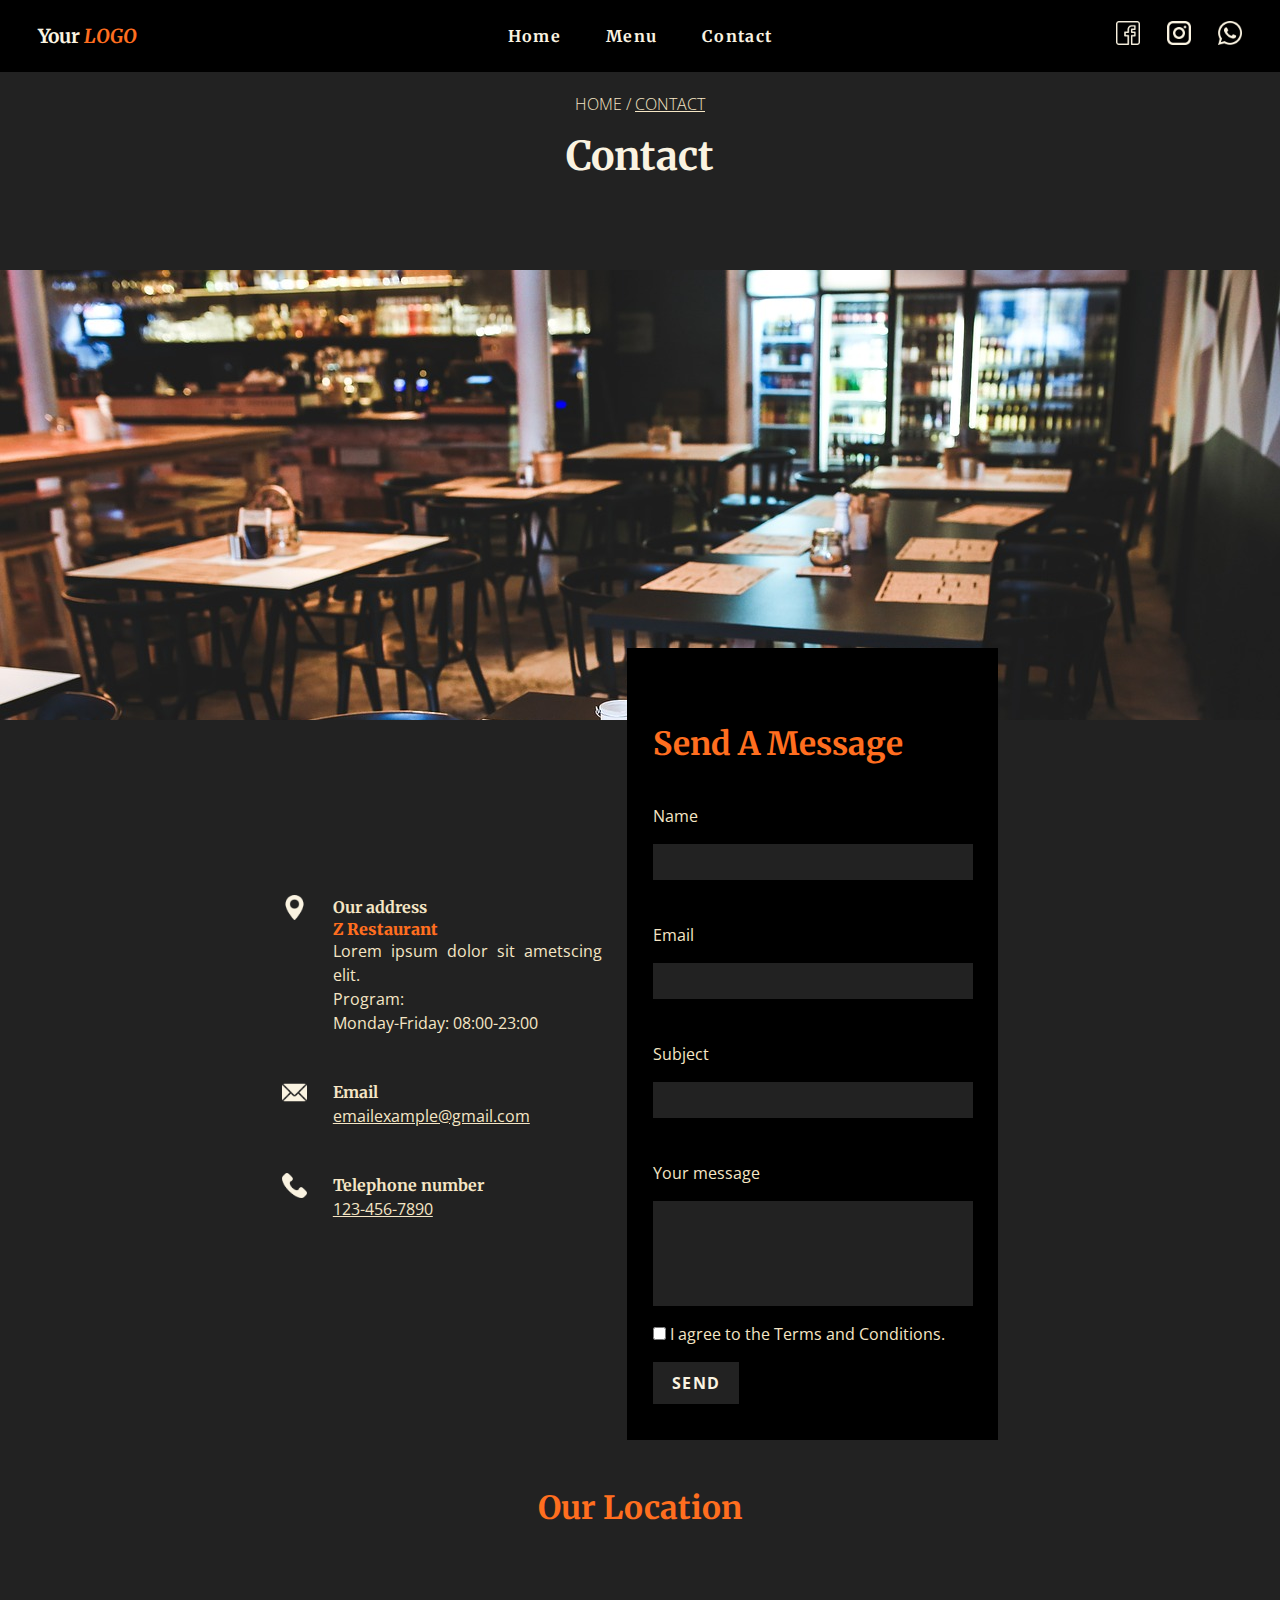
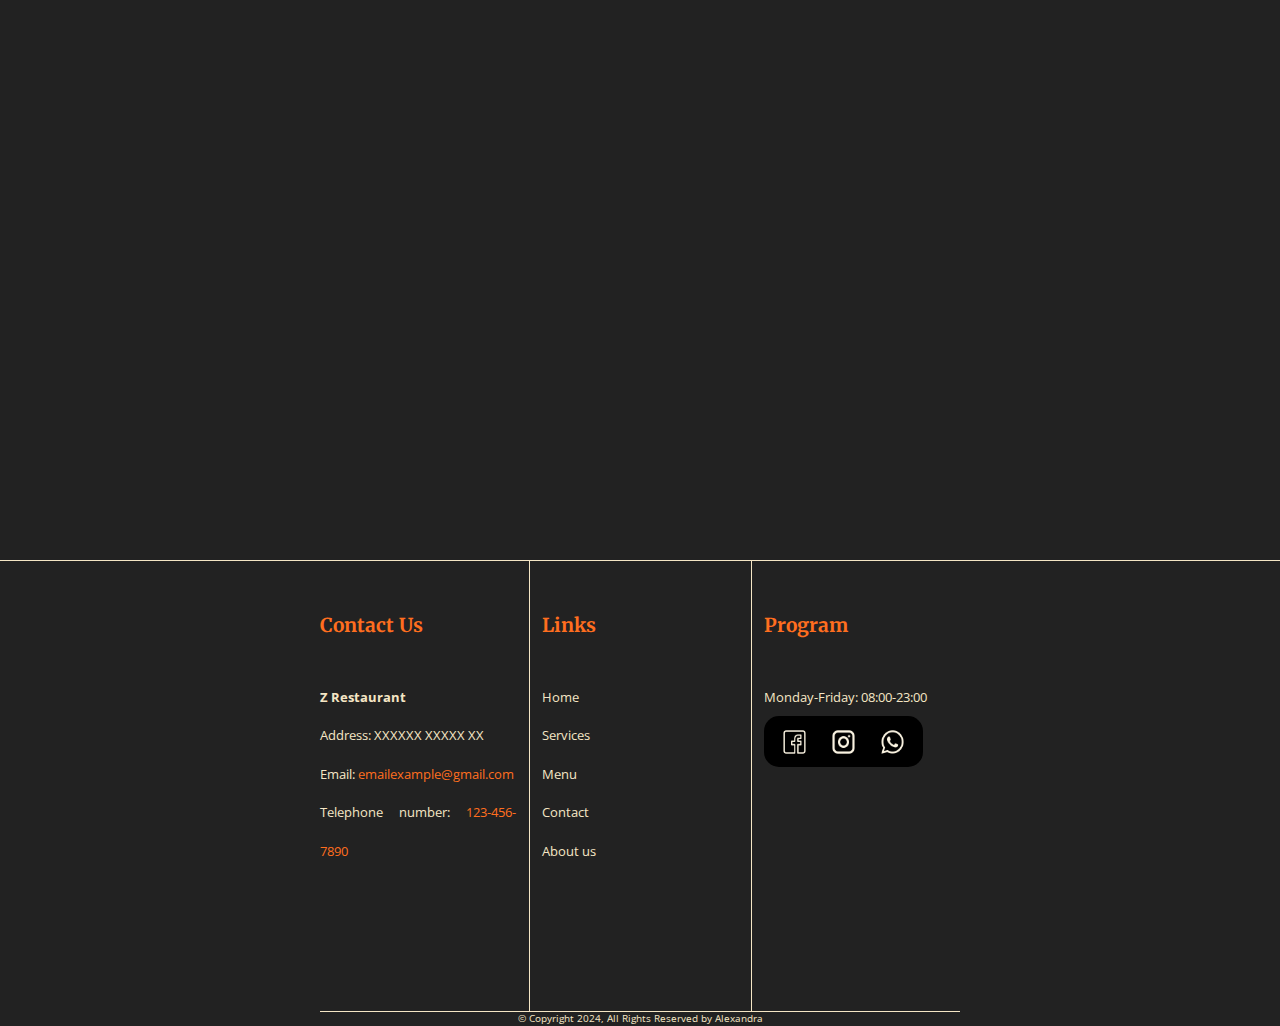
<file: contact.html>
<!DOCTYPE html>
<html lang="en">
  <head>
    <meta charset="UTF-8" />
    <meta name="viewport" content="width=device-width, initial-scale=1.0" />
    <title>Contact us</title>
    <link href="./css/contact.css" rel="stylesheet" />
    <link href="./css/responsive/contact-responsive.css" rel="stylesheet" />
    <link href="./css/navbar.css" rel="stylesheet" />
    <link href="./css/responsive/navbar-responsive.css" rel="stylesheet" />
    <link href="./css/footer.css" rel="stylesheet" />
    <link href="./css/responsive/footer-responsive.css" rel="stylesheet" />
  </head>
  <body>
    <header>
      <div id="navbar-placeholder"></div>
    </header>

    <main>
      <div class="h-container">
        <div class="h-txt">
          <h3><a href="./index.html">home</a> / <a href="./contact.html" id="link-contact">contact</a></h3>
          <h1>contact</h1>
        </div>
        <div class="h-bgr"></div>
      </div>

      <div class="contact-container flex-r">
        <div class="ctc-info flex-c">
          <div class="info flex-r">
            <img src="./images/icons/maps.png" class="info-img">
            <div class="info-txt">
              <h3>Our address</h3>
              <span>Z Restaurant</span>
              <p>Lorem ipsum dolor sit ametscing elit.</p>
              <p>Program:</p>
              <p>Monday-Friday: 08:00-23:00</p>
            </div>
          </div>
          <div class="info flex-r">
            <img src="./images/icons/email.png" class="info-img">
            <div class="info-txt">
              <h3>Email</h3>
              <a href="#">emailexample@gmail.com</a>
            </div>
          </div>
          <div class="info flex-r">
            <img src="./images/icons/phone.png" class="info-img">
            <div class="info-txt">
              <h3>Telephone number</h3>
              <a href="tel:123-456-7890">123-456-7890</a>
            </div>
          </div>
        </div>
        <div class="ctc-msg flex-c">
          <div class="ctc-msg-h">
            <h2>send a message</h2>
          </div>
          <form id="form-contact" class="ctc-msg-lbl">
            <label for="name">Name</label>
            <input id="name" type="text" autocomplete="name"/>
            <label for="email">Email</label>
            <input id="email" type="text" autocomplete="email"/>
            <label for="subject">Subject</label>
            <input id="subject" type="text"/>
            <label for="message">Your message</label>
            <textarea id="message" name="Text1" rows="7"></textarea>
            <div>
              <input type="checkbox" id="scales" name="scales"/>
              <label for="scales">I agree to the Terms and Conditions.</label>
            </div>
            <button class="btn-send">send</button>
          </form>
        </div>
      </div>

      <div class="location-container">
        <h2>Our location</h2>
        <iframe src="https://www.google.com/maps/embed?pb=!1m18!1m12!1m3!1d87781.3954837547!2d26.826459422011855!3d46.564130946448145!2m3!1f0!2f0!3f0!3m2!1i1024!2i768!4f13.1!3m3!1m2!1s0x40b570183882e30b%3A0x2659d504aae13301!2zQmFjxIN1!5e0!3m2!1sro!2sro!4v1727164093184!5m2!1sro!2sro" width="600" height="450" style="border:0;" allowfullscreen="" loading="lazy" referrerpolicy="no-referrer-when-downgrade"></iframe>
      </div>
    </main>
    
    <div id="footer-placeholder"></div>
    <script src="./js/loadFiles.js"></script>

  </body>
</html>
</file>
<file: css/contact.css>
@import url("variables.css");

body {
  background-color: var(--bgr-color);
}

.contact-container,
.location-container {
  height: 80vh;
  width: 80vw;
  margin: 0 auto;
}

.h-txt {
  width: 80vw;
  height: 30vh;
  margin: 0 auto;
  display: flex;
  flex-direction: column;
  align-items: center;
  justify-content: center;
}

.h-txt > h3, .h-txt > h3 > a {
  line-height: 1.5;
    color: var(--h3-color);
    font-family: var(--txt-font);
    font-size: var(--p-f-size);
    text-align: justify;
    font-weight: 100;
    text-transform: uppercase;
    text-decoration: none;
}

#link-contact {
  text-decoration: underline;
}

.h-bgr {
  background-image: url(../images/bgr-image.jpg);
  height: 50vh;
  width: 100vw;
  background-size: cover;
  background-repeat: no-repeat;
  object-fit: cover;
}

.flex-r {
  display: flex;
  flex-direction: row;
  justify-content: center;
  align-items: center;
  gap: 2vw;
}

.flex-c {
  display: flex;
  flex-direction: column;
}

.ctc-info,
.ctc-msg {
  width: var(--contact-w-c-child);
}

.ctc-info {
  height: 80vh;
  justify-content: center;
}

.ctc-info > .info {
  justify-content: start;
  align-items: start;
  padding-bottom: 5vh;
}

.ctc-info > .info > .info-txt > h3 {
  margin-top: 0;
}

.info-txt {
  width: 90%;
}

.info > img {
  width: 2vw;
  height: 2vw;
}

.info-txt > span {
    color: var(--h2-color);
    font-family: var(--title-font);
    font-size: var(--p-f-size);
    font-weight: 900;
}

.info-txt > a {
    color: var(--h3-color);
}

.ctc-msg {
  background-color: var(--black-color);
  height: 80vh;
  padding: 4vh 2vw;
  margin-top: -8vh;
}

.ctc-msg > input {
  width: 50%;
  margin-left: 2vw;
}

.ctc-msg-h {
  height: 15vh;
  align-content: center;
}

.ctc-msg-lbl {
  height: 75vh;
  display: flex;
  flex-direction: column;
  justify-content: space-between;
}

.ctc-msg-lbl > input,
.ctc-msg-lbl > textarea {
  background-color: var(--bgr-color);
  border: 0;
  color: var(--h3-color);
  padding-left: 1vw;
}
.ctc-msg-lbl > textarea{
    resize:none;
}

.ctc-msg-lbl > input:focus, .ctc-msg-lbl > textarea:focus{
    outline: none;
    box-shadow: 0 0 10px var(--h2-color);
}

.ctc-msg-lbl > input {
  height: 4vh;
  margin-bottom: 3vh;
}

.btn-send {
  background-color: var(--bgr-color);
  color: var(--h2-color);
  padding: 1vh 1.5vw;
  width: fit-content;
  border: 0;

  color: var(--h1-color);
  text-decoration: none;
  text-transform:uppercase;
  letter-spacing: 0.1vw;
  font-weight: bold;

  position: relative;
  transition: all 0.5s ease;
}

.btn-send:hover {
    letter-spacing: 0.2vw;
    background-color: var(--h2-color);
    color: var(--bgr-color);
    box-shadow: rgb(174, 174, 174) 0px 0px 10px 0px;
}

.btn-send:active {
    box-shadow: rgb(174, 174, 174) 0px 0px 0px 0px;
    transform: translateY(0.5vh);
    transition: 100ms;
}

.location-container {
    width: 80vw;
    margin-left: auto;
    margin-right: auto;
    display: flex;
    flex-direction: column;
    align-items: center;
}

.location-container > h2 {
    height: 15vh;
    align-content: center;
}

.location-container > iframe {
    height: 65vh;
    width: 100%;
}

a {
  line-height: 1.5;
  color: var(--h3-color);
  font-family: var(--txt-font);
  font-size: var(--p-f-size);
  text-align: justify;
}
</file>
<file: css/responsive/contact-responsive.css>
@import url('../variables.css');


@media screen and (max-width: 576px) {
    .flex-r {
        flex-direction: column;
        gap: 0;
        
      }
      .ctc-msg {
        margin: 0;
        padding: 0;
        width: 100vw;
        height: fit-content;
      }

      .ctc-msg > * {
        height: auto;
        padding: 5vh 10vw;
      }

      .contact-container, .location-container {
        height: auto;
      }

      .ctc-info {
        height: fit-content;
        padding-top: 5vh;
      }

      .info > img {
        width: 5vw;
        height: 5vw;
        padding-bottom: 2vh;
      }

      #form-contact {
        padding-top: 0;
      }

      .ctc-msg-lbl > input {
        margin: 0;
      }

      #form-contact > * {
        margin-bottom: 2vh;
      }

      #form-contact > .btn-send {
        margin-bottom: 0;
        padding: 1vh 5vw;
      }

      .location-container > h2 {
        height: fit-content;
        margin: 5vh 0;
        align-content:start;
        width: 100%;
      }

      .location-container > iframe {
        height: 40vh;
      }
  }
</file>
<file: css/navbar.css>
@import url("variables.css");


.flex-row {
  display: flex;
  flex-direction: row;
  align-items: center;
}

.expand-nav {
  display: none;
}

.nav-container {
  background-color: var(--black-color);
  position: fixed;
  top: 0;
  width: 94vw;
  padding: 1vh 3vw;
  height: 6vh;
  justify-content: space-between;
  z-index: 1;
}

.nav-container > h1 {
  color: var(--h1-color);
  font-family: var(--title-font);
  font-size: var(--logo-f-size);
  text-transform: capitalize;
}

.nav-container > h1 > em {
  text-transform: uppercase;
  color: var(--h2-color);
}

.menu-container > ul > li > a {
  font-family: var(--title-font);
  font-size: var(--p-f-size);
  color: var(--h1-color);
  text-decoration: none;
  font-weight: 700;
  letter-spacing: 0.1vw;
  text-transform: capitalize;
  transition: all 0.6s;
}

.menu-container > ul > li > a:hover {
  color: var(--h2-color);
}

.logo-name,
.social-container {
  width: 15%;
}

.menu-container {
  width: 60%;
}

.menu-container > ul {
  gap: 5vh;
  justify-content: center;
}

.social-container {
  gap: 3vh;
  justify-content: end;
}

.social-container > a > img,
.expand-nav {
  height: 1.5rem;
}

#facebook-icon:hover {
  content: url(../images/icons/facebook-o.png);
}

#insta-icon:hover {
  content: url(../images/icons/instagram-o.png);
}

#whatsapp-icon:hover {
  content: url(../images/icons/whatsapp-o.png);
}
</file>
<file: css/responsive/navbar-responsive.css>
@import url("../variables.css");

@media screen and (577px <= width <= 1120px) {
  .nav-container > h1 {
    font-size: var(--h3-f-size-tblt);
  }

  .menu-container > ul > li > a {
    font-size: var(--h3-f-size-tblt);
  }

  .social-container {
    display: none;
  }

  .menu-container > ul {
    justify-content: space-evenly;
  }

  .logo-name {
    width: 20%;
  }
  .menu-container {
    width: 70%;
  }
}

@media screen and (max-width: 576px) {
  .expand-nav {
    display: block;
  }

  .social-container {
    display: none;
  }

  .nav-container {
    height: 7vh;
    padding: 0 5vw;
    width: 90vw;
    margin: 0;
    justify-content: space-between;
  }

  .nav-container > h1 {
    font-size: var(--logo-f-size-mbl);
  }

  .menu-container {
    width: 0;
  }

  .menu-container > ul {
    background-color: var(--bgr-color);
    padding: 0;
    height: 100vh;
    width: 100vw;

    display: flex;
    flex-direction: column;
    justify-content: center;
    align-items: center;

    position: fixed;
    top: 7vh;
    left: 100%;
    transition: 0.7s ease-in;
  }

  .menu-container > ul.menu-active {
    left: 0;
  }

  .menu-container > ul.menu-active > li > a {
    font-size: var(--p-f-size-dsktp);
  }

  .btn_clicked {
    content: url(../../images/spoon-and-fork-o.png);
  }

  .logo-name {
    width: 40%;
  }
  .menu-container {
    width: 40%;
  }

  .menu-container > ul > li > a {
    padding: 5vh 0;
  }
}

@media (orientation: landscape) and (max-width: 900px) {
  .nav-container {
    height: 13vh;
  }

  .social-container {
    display: none;
  }

  .logo-name {
    width: 20%;
  }
  .menu-container {
    width: 60%;
  }

  .expand-nav {
    display: block;
  }

  .menu-container > ul {
    background-color: var(--bgr-color);
    padding: 0;
    height: 100vh;
    width: 100vw;

    display: flex;
    flex-direction: column;
    justify-content: center;
    align-items: center;

    position: fixed;
    top: 14vh;
    left: 100%;
    transition: 0.7s ease-in;
  }

  .menu-container > ul.menu-active {
    left: 0;
  }

  .menu-container > ul.menu-active > li > a {
    font-size: var(--p-f-size-dsktp);
  }

  .btn_clicked {
    content: url(../../images/spoon-and-fork-o.png);
  }

  .logo-name {
    width: 40%;
  }
  .menu-container {
    width: 40%;
  }
}

@media (orientation: landscape) and (min-width: 1024px) {
  .nav-container > h1 {
    font-size: var(--h3-f-size-tblt);
  }
}
</file>
<file: css/footer.css>
@import url('variables.css');

footer {
    border-top: 1px solid var(--h3-color);
    height: var(--footer-h-total);
}

.f-container {
    width: var(--footer-w-c);
    height: var(--footer-h-c);
    margin-left: auto;
    margin-right: auto;
    padding: var(--footer-p-top-btm) 0;
    border-bottom: 1px solid var(--h3-color);

    display: grid;
    grid-template-columns: repeat(4, 1fr);
    grid-column-gap: var(--footer-w-c-gap);
    grid-row-gap: var(--footer-w-c-gap);
}

.f-container > div{
   position: relative;
   width: var(--footer-w-c-child);
   display: flex;
   flex-direction: column;
   height: 100%;
}

.f-container>div:not(:last-child):after {
    position: absolute;
    content: '';
    top: calc((var(--footer-p-top-btm))* -1);
    left: var(--footer-left-margin-border);
    height: var(--footer-h-total);
    border-right: 1px solid var(--h3-color);
}
.f-container > div > h2 {
    height: var(--footer-h-h2)
}

.flex {
    display: flex;
    flex-direction: column;
    height: var(--footer-h-c2);
}

.flex > * {
    margin: 0;
    padding: 0;
}

.flex > *, .flex > * > * {
    line-height: 3;
    color: var(--h3-color);
    font-family: var(--txt-font);
    font-size: var( --footer-p-f-size);
    text-align: justify;
    text-decoration: none;
}

.f-container > div > h2 {
    font-size: var(--footer-h2-f-size);
}

.links-container > div > a:hover{
    font-weight: bold;
    color: var(--h2-color);
}

.contact-container > div > p > a {
    color: var(--h2-color);
}


.social-c {
    width: fit-content;
    height: fit-content;
    padding: 0.8vh 1vw;
    background-color: var(--black-color);
    border-radius: 15px;
    display: flex;
    flex-direction: row;
    justify-content: center;
    align-items: center;
    gap: 1vw;
    overflow: hidden;
}

.social-c > a > img {
    height: 2vh;
}

.social-c a {
    width: 4vh;
    height: 4vh;
    position: relative;
    overflow: visible;
    display: flex;
    align-items: center;
    justify-content: center;
    border-radius: 10px;
    transition: all 0.4s cubic-bezier(0.15, 0.83, 0.66, 1);
}

.social-c a:hover{
    transform: scale(1.2);
    border-radius: 15px;
}

.social-c a:active {
    transform: scale(1.1);
    transition-duration: 0.3s;
  }

.social-c a:nth-child(1):hover {
    background-color: #4267B2;
}

.social-c a:nth-child(2):hover{
    background-color: #E1306C;
}

.social-c a:nth-child(3):hover{
    background-color: #25D366;
}

.social-c a img:first-child {
    display: flex;
    scale: 1.3;
    position: absolute;
    opacity: 1;
    width: 17px;
    transform: translateY(0px); 
    transition: all 0.4s cubic-bezier(0.15, 0.83, 0.66, 1);
  }
  
  .social-c a:hover img:first-child {
    transform: translateY(-40px);
    opacity: 0;
  }
  
  .social-c a img:last-child {
    display: flex;
    scale: 1.3;
    position: absolute;
    opacity: 0;
    width: 17px;
    transform: translateY(40px); 
    transition: all 0.4s cubic-bezier(0.15, 0.83, 0.66, 1); 
  }
  
  .social-c a:hover img:last-child {
    transform: translateY(0px); 
    opacity: 1;
  }

  .cpyright {
    width: fit-content;
    margin-left: auto;
    margin-right: auto;
    font-size:calc(var(--p-f-size) - 0.4rem) ;
  }
</file>
<file: css/responsive/footer-responsive.css>
@import url('../variables.css');

@media screen and (max-width: 576px) {
    footer {
        height: fit-content;
    }

    .f-container {
        height: fit-content;
        display: flex;
        flex-direction: column;
        align-items:start;
        justify-content: left;
        row-gap: 2vh;
    }

    .f-container > div {
        width: 100%;
    }

    .f-container>div:not(:last-child):after {
        display: none;
    }

    .flex {
        height: fit-content;
        width: 100%;
    }

    .social-c {
        padding: 1vh 1.3vw;
    }

    .contact-container > h2 {
        padding-bottom: 1vh;
    }

    .social-c {
        padding: 1.5vh 4vw;
        gap: 2vw;
    }

    .social-c > a > img {
        height: 2vh;
    }

    .social-c a {
        width: 4vh;
        height: 4vh;
    }
}
</file>
